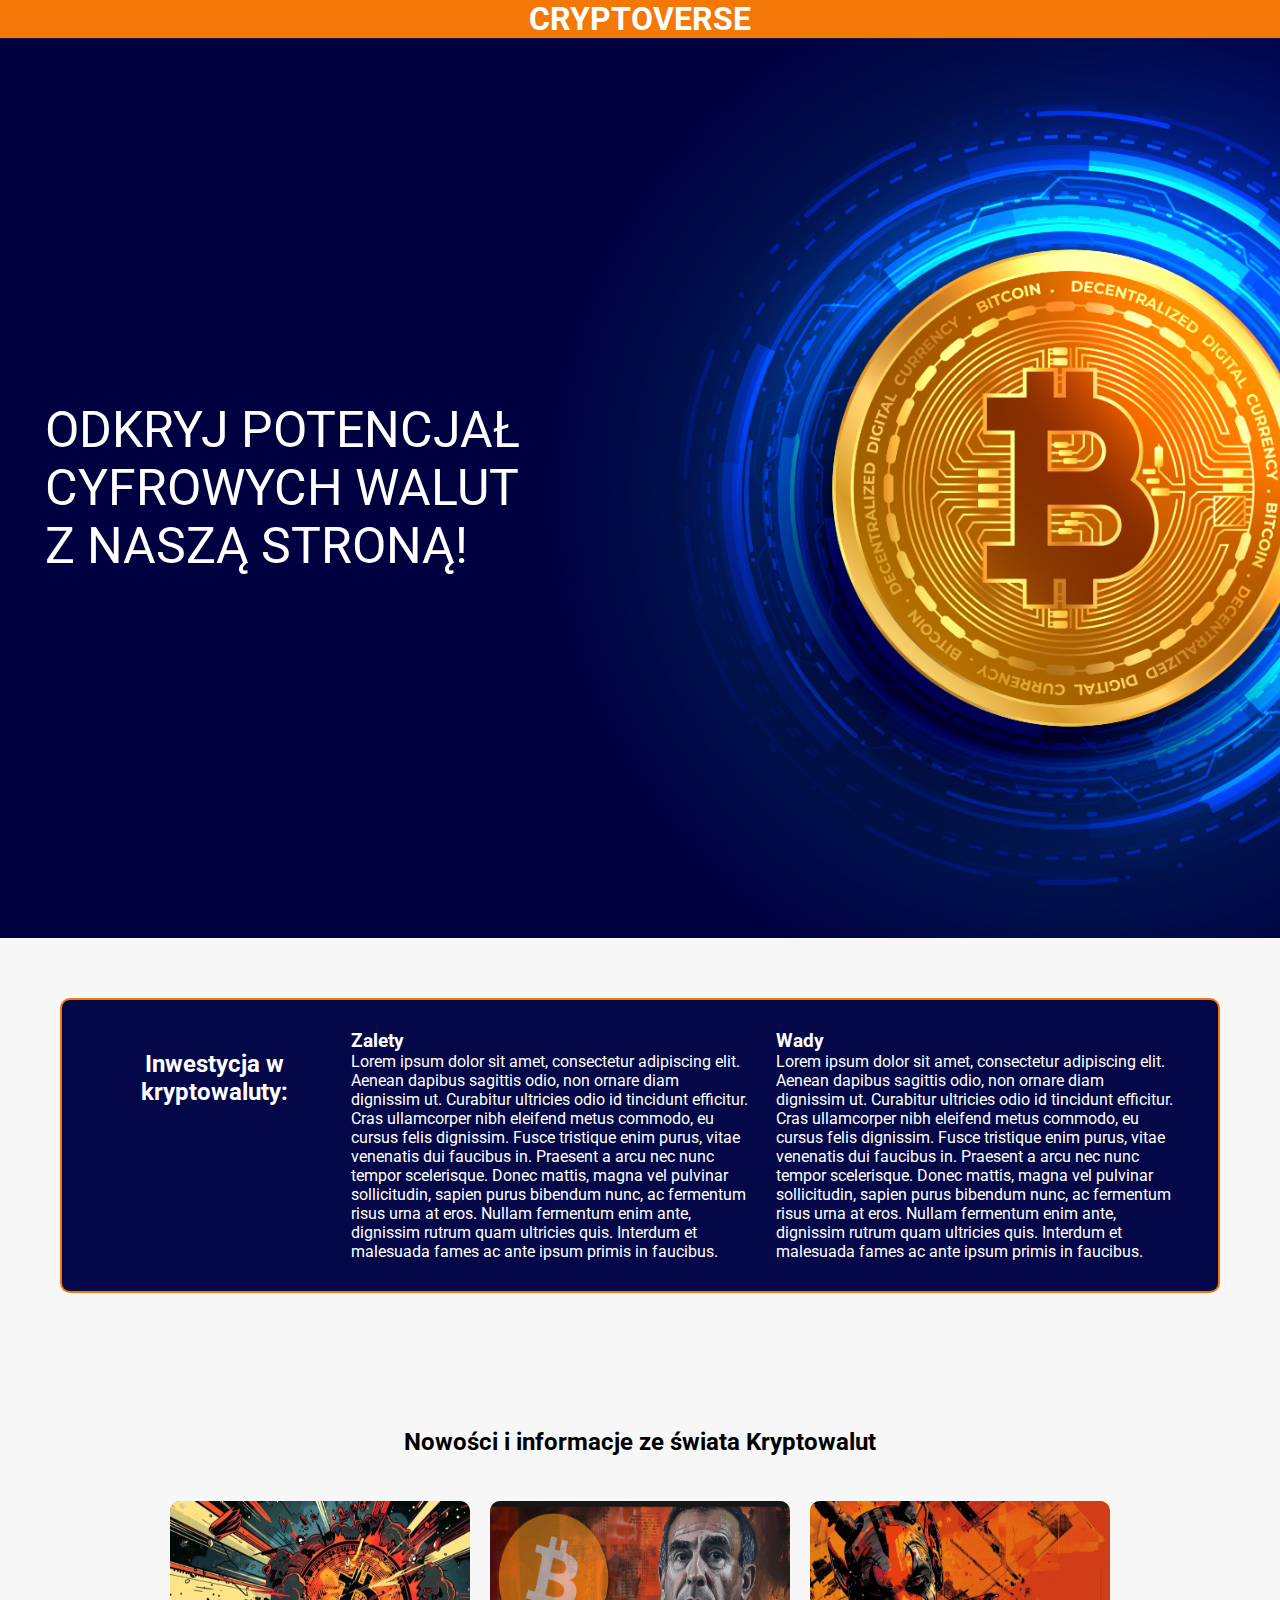
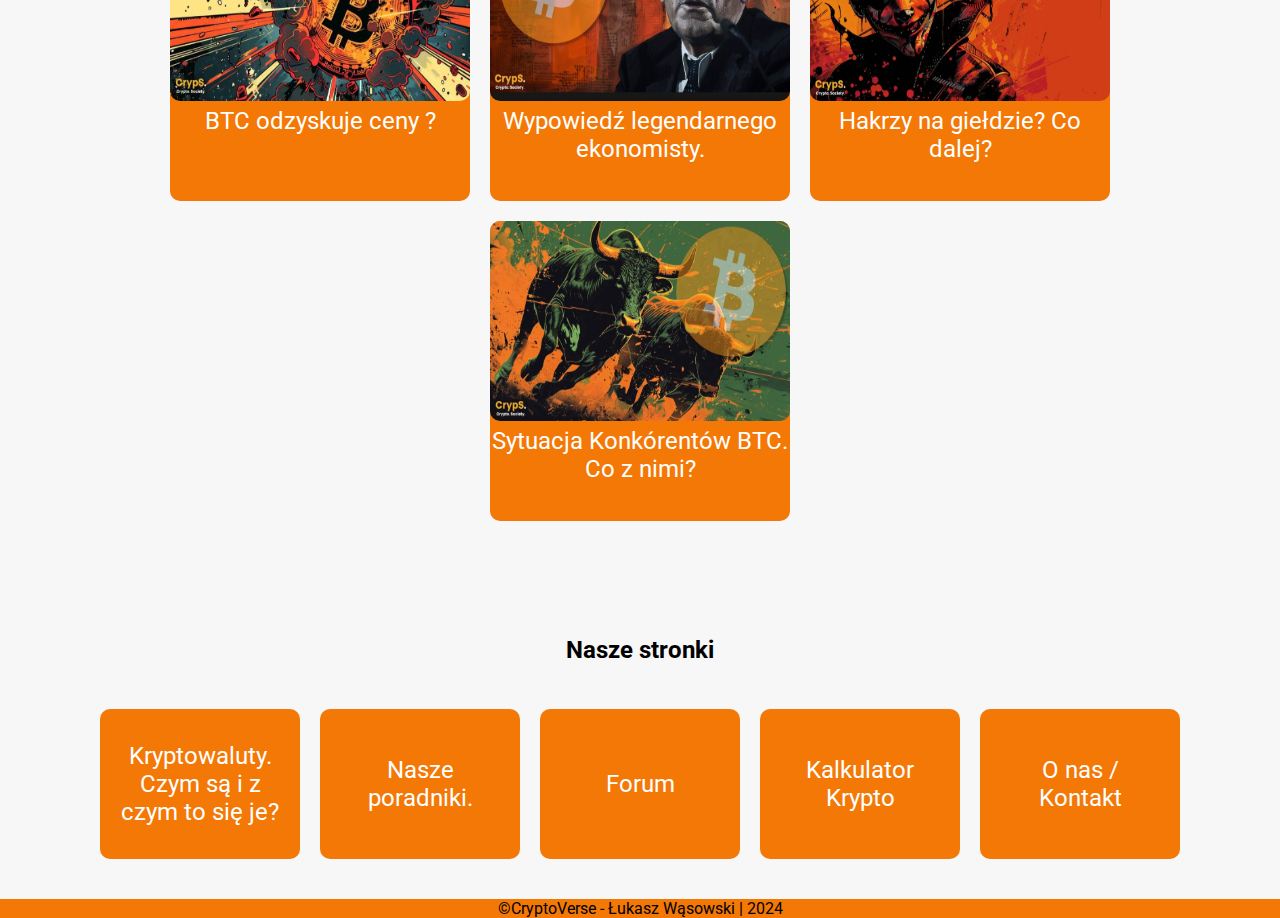
<file: index.html>
<!DOCTYPE html>
<html lang="en">
<head>
  <meta charset="UTF-8">
  <meta name="viewport" content="width=device-width, initial-scale=1.0">
  <link rel="stylesheet" href="style.css">
  <style>
    @import url('https://fonts.googleapis.com/css2?family=Roboto:ital,wght@0,100;0,300;0,400;0,500;0,700;0,900;1,100;1,300;1,400;1,500;1,700;1,900&display=swap');
    </style>
  <title>Kursy kryptowalut</title>
</head>
<body>
    <!-------------------------------------------------------->
  <header>
    <h1><a href="index.html">CryptoVerse</a></h1>
  </header>
  <!-------------------------------------------------------->
  <section class="main">
    <div class="main-content">
        <div class="slogan">Odkryj Potencjał Cyfrowych Walut z Naszą Stroną!</div>
    </div>
    <!--<div class="kursy-walut">
      <div class="kursy">$<span id="bitecoin"></span>dddddddddddd</div>
      <div class="kursy">$<span id="litecoin"></span>dddddddddd</div>
      <div class="kursy">$<span id="ethereum"></span>ddddddddd</div>
    </div>-->
  </section>
  
  
  
  <section class="opinia">
    <h2 class="opinia-h2">Inwestycja w kryptowaluty:</h2>
    <div class="zalety"><h3>Zalety</h3>Lorem ipsum dolor sit amet, consectetur adipiscing elit. Aenean dapibus sagittis odio, non ornare diam dignissim ut. Curabitur ultricies odio id tincidunt efficitur. Cras ullamcorper nibh eleifend metus commodo, eu cursus felis dignissim. Fusce tristique enim purus, vitae venenatis dui faucibus in. Praesent a arcu nec nunc tempor scelerisque. Donec mattis, magna vel pulvinar sollicitudin, sapien purus bibendum nunc, ac fermentum risus urna at eros. Nullam fermentum enim ante, dignissim rutrum quam ultricies quis. Interdum et malesuada fames ac ante ipsum primis in faucibus.</div>
    <div class="zalety"><h3>Wady</h3>Lorem ipsum dolor sit amet, consectetur adipiscing elit. Aenean dapibus sagittis odio, non ornare diam dignissim ut. Curabitur ultricies odio id tincidunt efficitur. Cras ullamcorper nibh eleifend metus commodo, eu cursus felis dignissim. Fusce tristique enim purus, vitae venenatis dui faucibus in. Praesent a arcu nec nunc tempor scelerisque. Donec mattis, magna vel pulvinar sollicitudin, sapien purus bibendum nunc, ac fermentum risus urna at eros. Nullam fermentum enim ante, dignissim rutrum quam ultricies quis. Interdum et malesuada fames ac ante ipsum primis in faucibus.</div>
  </section>
  <section class="link">
    <h2>Nowości i informacje ze świata Kryptowalut</h2>
    <div class="gallery">
      <div class="gallery-item"><img src="./res/crypto2.png"><a href="https://cryps.pl/bitcoin-odzyskuje-15-ceny-po-ostatnich-spadkach-a-w-jego-sieci-dokonal-sie-historyczny-przelom/" target="_blank">BTC odzyskuje ceny ?</a></div>
      <div class="gallery-item"><img src="./res/crypto3.png"><a href="https://cryps.pl/legendarny-ekonomista-mowi-co-jest-nonsensem-w-kwestii-bitcoina/" target="_blank">Wypowiedź legendarnego ekonomisty.</a></div>
      <div class="gallery-item"><img src="./res/crypto4.png"><a href="https://cryps.pl/hakerzy-twierdza-ze-ukradli-dane-klientow-znanej-gieldy-kryptowalut/" target="_blank">Hakrzy na giełdzie? Co dalej?</a></div>
      <div class="gallery-item"><img src="./res/crypto5.png"><a href="https://cryps.pl/bitcoin-skoczyl-o-6-i-znow-kosztuje-powyzej-60-000-usd-co-zmienilo-sytuacje-kryptowaluty/" target="_blank">Sytuacja Konkórentów BTC. Co z nimi?</a></div>
    </div>
  </section>
  <section>
    <h2>Nasze stronki</h2>
    <div class="gallery">
      <div class="gallery-item1"><a href="krypt-inf.html">Kryptowaluty. Czym są i z czym to się je?</a></div>
      <div class="gallery-item1"><a href="">Nasze poradniki.</a></div>
      <div class="gallery-item1"><a href="forum.html">Forum</a></div>
      <div class="gallery-item1"><a href="kalk.html">Kalkulator Krypto</a></div>
      <div class="gallery-item1"><a href="onas.html">O nas / Kontakt</a></div>
    </div>
  </section>
  <!-------------------------------------------------------->
  <footer>
    <div><p>&copy;CryptoVerse - Łukasz Wąsowski | 2024</p></div>
  </footer>
  <!-------------------------------------------------------->
<!--<script src="./scrypt/api-krypt.js"></script>-->
</body>
</html>
</file>
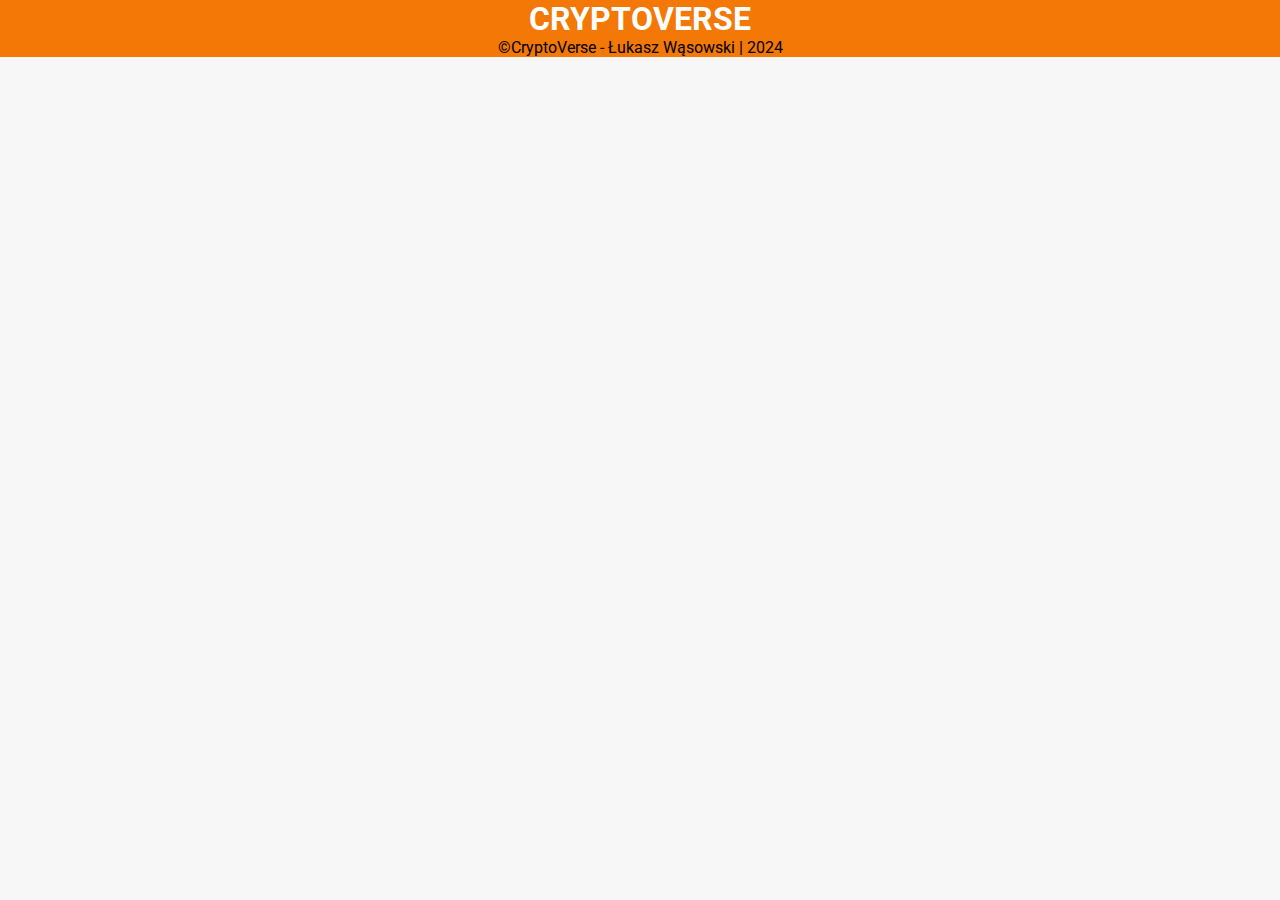
<file: forum.html>
<!DOCTYPE html>
<html lang="en">
<head>
  <meta charset="UTF-8">
  <meta name="viewport" content="width=device-width, initial-scale=1.0">
  <link rel="stylesheet" href="style.css">
  <style>
    @import url('https://fonts.googleapis.com/css2?family=Roboto:ital,wght@0,100;0,300;0,400;0,500;0,700;0,900;1,100;1,300;1,400;1,500;1,700;1,900&display=swap');
    </style>
  <title>Kursy kryptowalut</title>
</head>
<body>
    <!-------------------------------------------------------->
  <header>
    <h1><a href="index.html">CryptoVerse</a></h1>
  </header>
  <!-------------------------------------------------------->
  <!--
  <div class="container">
    <div class="tabs">
      <button id="show-posts">Pokaż Posty</button>
      <button id="add-post">Dodaj Post</button>
    </div>
    <div id="posts-tab" class="tab-content">
    </div>
    <div id="add-post-tab" class="tab-content" style="display: none;">
      <h2>Dodaj nowy post</h2>
      <form id="add-post-form">
        <input type="text" name="title" placeholder="Tytuł" required><br>
        <textarea name="content" placeholder="Treść" required></textarea><br>
        <input type="text" name="author" placeholder="Autor" required><br>
        <button type="submit">Dodaj</button>
      </form>
    </div>
  </div>
  -->
  <!-------------------------------------------------------->
  <footer>
    <div><p>&copy;CryptoVerse - Łukasz Wąsowski | 2024</p></div>
  </footer>
  <!-------------------------------------------------------->
  <script src="./scrypt/script.js"></script>
</body>
</html>
</file>
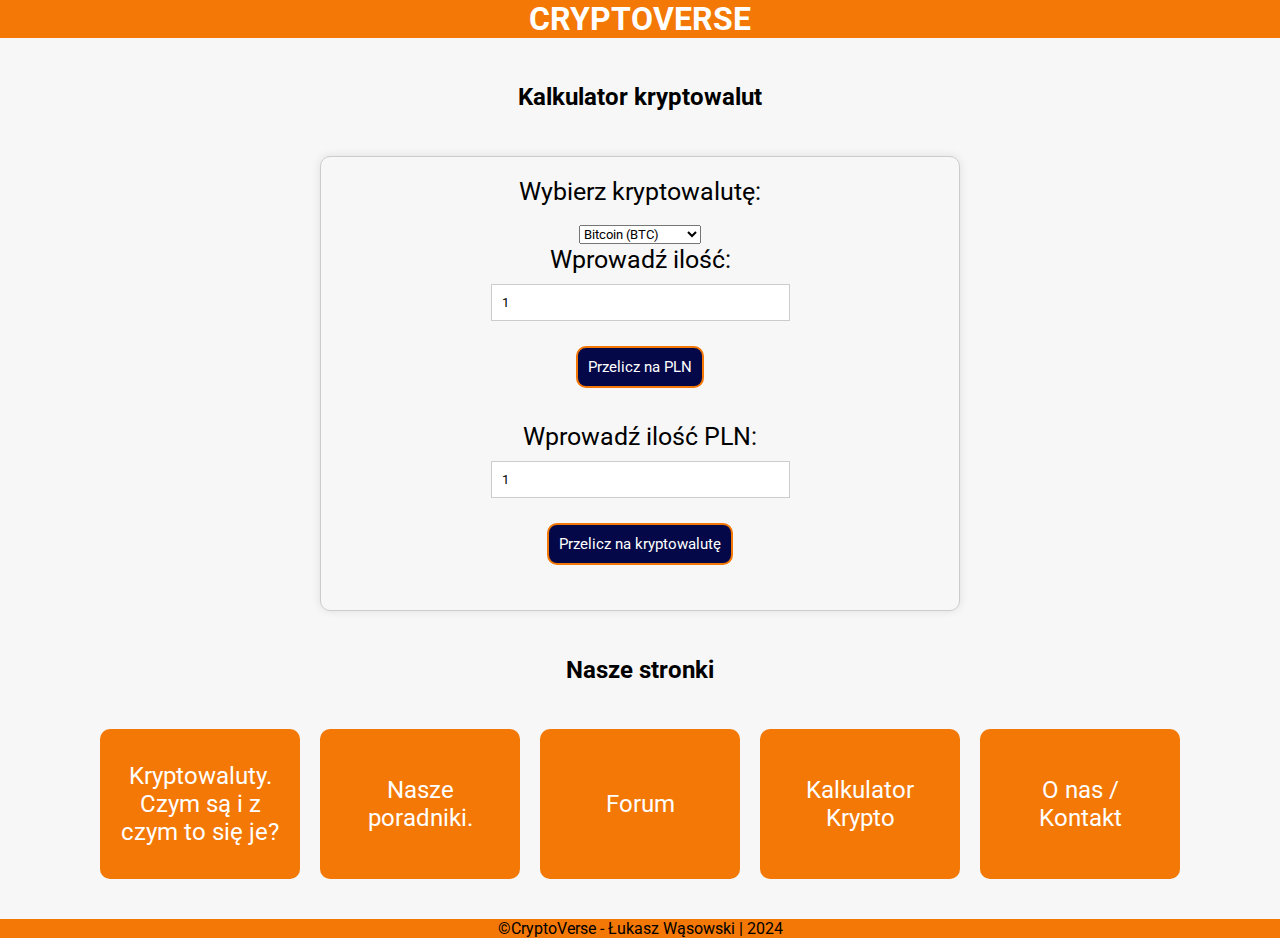
<file: kalk.html>
<!DOCTYPE html>
<html lang="en">
<head>
  <meta charset="UTF-8">
  <meta name="viewport" content="width=device-width, initial-scale=1.0">
  <link rel="stylesheet" href="style.css">
  <style>
    @import url('https://fonts.googleapis.com/css2?family=Roboto:ital,wght@0,100;0,300;0,400;0,500;0,700;0,900;1,100;1,300;1,400;1,500;1,700;1,900&display=swap');
    </style>
  <title>Kursy kryptowalut</title>
</head>
<body>
    <header>
        <h1><a href="index.html">CryptoVerse</a></h1>
      </header>
      <section>
        
        <h2>Kalkulator kryptowalut</h2>
        <form>
            <label for="crypto-select">Wybierz kryptowalutę:</label>
            <select id="crypto-select">
                <option value="btc">Bitcoin (BTC)</option>
                <option value="doge">Dogecoin (DOGE)</option>
                <option value="ltc">Litecoin (LTC)</option>
            </select>
            <label for="crypto-amount">Wprowadź ilość:</label>
            <input type="number" id="crypto-amount" value="1"><br>
            <button id="convert-btn">Przelicz na PLN</button>
            <br>
            <br>
            <label for="pln-amount">Wprowadź ilość PLN:</label>
            <input type="number" id="pln-amount" value="1"><br>
            <button id="convert-back-btn">Przelicz na kryptowalutę</button>
            <p id="result"></p>
        </form>
      </section>

      <section>
        <h2>Nasze stronki</h2>
        <div class="gallery">
          <div class="gallery-item1"><a href="krypt-inf.html">Kryptowaluty. Czym są i z czym to się je?</a></div>
          <div class="gallery-item1"><a href="">Nasze poradniki.</a></div>
          <div class="gallery-item1"><a href="forum.html">Forum</a></div>
          <div class="gallery-item1"><a href="kalk.html">Kalkulator Krypto</a></div>
          <div class="gallery-item1"><a href="onas.html">O nas / Kontakt</a></div>
        </div>
      </section>

      <footer>
        <div><p>&copy;CryptoVerse - Łukasz Wąsowski | 2024</p></div>
      </footer>
      <script>
            const exchangeRates = {
                btc: {
                    usd: 64034.96,
                    pln: 64034.96 * 4.23
                },
                doge: {
                    usd: 0.13,
                    pln: 0.13 * 4.23
                },
                ltc: {
                    usd: 242.6,
                    pln: 242.6 * 4.23
                }
            };

            const cryptoSelect = document.getElementById('crypto-select');
            const cryptoAmountInput = document.getElementById('crypto-amount');
            const convertBtn = document.getElementById('convert-btn');
            const plnAmountInput = document.getElementById('pln-amount');
            const convertBackBtn = document.getElementById('convert-back-btn');
            const resultElement = document.getElementById('result');

            cryptoSelect.addEventListener('change', () => {
                const selectedCrypto = cryptoSelect.value;
                cryptoAmountInput.placeholder = `Wprowadź ilość ${selectedCrypto}`;
            });

            convertBtn.addEventListener('click', (e) => {
                e.preventDefault();
                const selectedCrypto = cryptoSelect.value;
                const cryptoAmount = parseFloat(cryptoAmountInput.value);
                const usdAmount = cryptoAmount * exchangeRates[selectedCrypto].usd;
                const plnAmount = usdAmount * exchangeRates[selectedCrypto].pln;
                resultElement.textContent = `${cryptoAmount} ${selectedCrypto} to równowartość ${plnAmount.toFixed(2)} PLN`;
            });

            convertBackBtn.addEventListener('click', (e) => {
                e.preventDefault();
                const selectedCrypto = cryptoSelect.value;
                const plnAmount = parseFloat(plnAmountInput.value);
                const usdAmount = plnAmount / exchangeRates[selectedCrypto].pln;
                const cryptoAmount = usdAmount / exchangeRates[selectedCrypto].usd;
                resultElement.textContent = `${plnAmount} PLN to równowartość ${cryptoAmount.toFixed(8)} ${selectedCrypto}`;
            });
      </script>
      
</body>
</html>
</file>
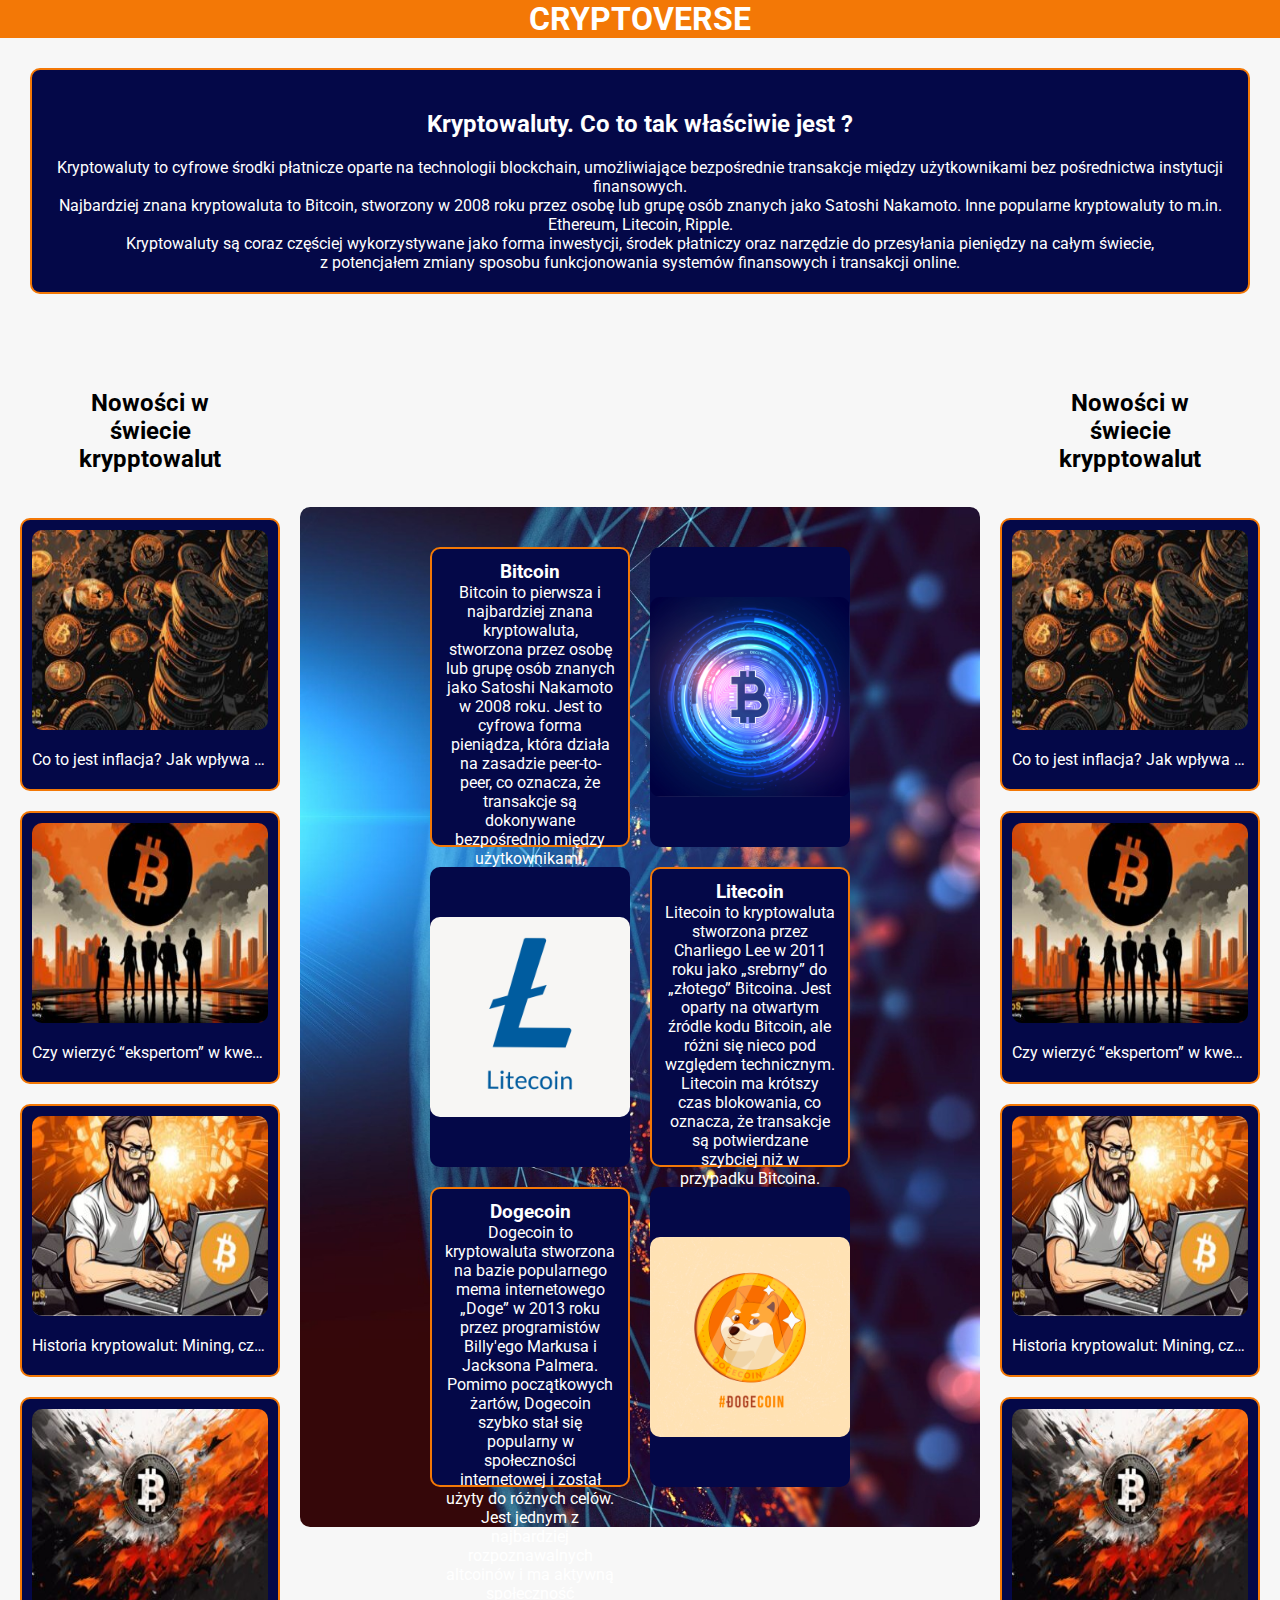
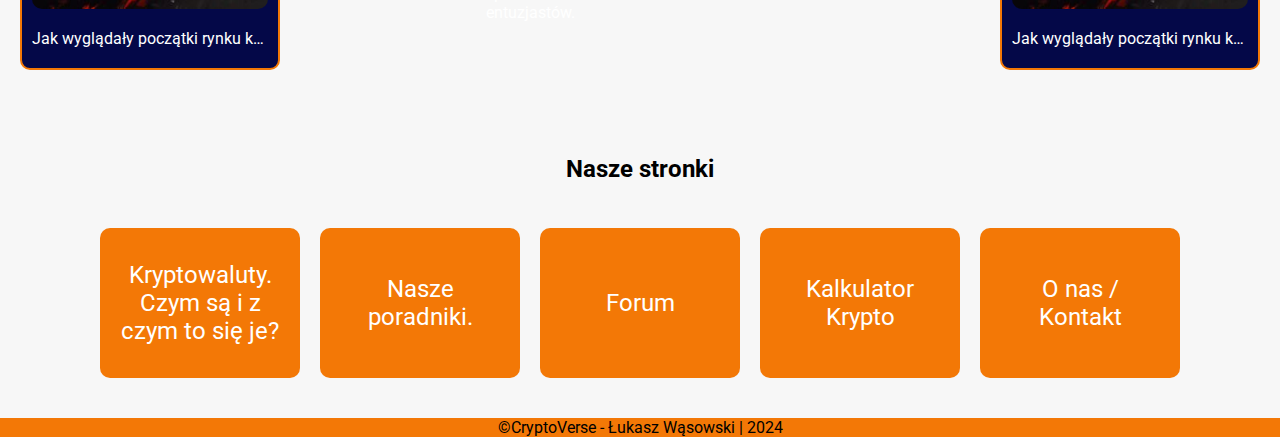
<file: krypt-inf.html>
<!DOCTYPE html>
<html lang="en">
<head>
  <meta charset="UTF-8">
  <meta name="viewport" content="width=device-width, initial-scale=1.0">
  <link rel="stylesheet" href="style.css">
  <style>
    @import url('https://fonts.googleapis.com/css2?family=Roboto:ital,wght@0,100;0,300;0,400;0,500;0,700;0,900;1,100;1,300;1,400;1,500;1,700;1,900&display=swap');
    </style>
  <title>Kursy kryptowalut</title>
</head>
<body>
    <header>
        <h1><a href="index.html">CryptoVerse</a></h1>
      </header>

      <section class="title-how">
        <div class="opis-krypt">
            <h2 class="h2-krypt">Kryptowaluty. Co to tak właściwie jest ?</h2>
            <article class="krypt-txt">
                Kryptowaluty to cyfrowe środki płatnicze oparte na technologii blockchain, umożliwiające bezpośrednie transakcje między użytkownikami bez pośrednictwa instytucji finansowych. <br>Najbardziej znana kryptowaluta to Bitcoin, stworzony w 2008 roku przez osobę lub grupę osób znanych jako Satoshi Nakamoto. Inne popularne kryptowaluty to m.in. Ethereum, Litecoin, Ripple. <br>Kryptowaluty są coraz częściej wykorzystywane jako forma inwestycji, środek płatniczy oraz narzędzie do przesyłania pieniędzy na całym świecie,<br> z potencjałem zmiany sposobu funkcjonowania systemów finansowych i transakcji online.
            </article>
        </div>
      </section>
      
      <section class="gallery-how">
        <div class="sidebar">
          <div class="currency-list">
            <h2>Nowości w świecie krypptowalut</h2>
            <div class="articles">
              <a href="https://cryps.pl/artykul/co-to-jest-inflacja-jak-wplywa-na-kryptowaluty/" target="_blank" class="article">
                <div class="article-content">
                  <img src="./res/article1.png" alt="Article 1">
                  <span>Co to jest inflacja? Jak wpływa na kryptowaluty?</span>
                </div>
              </a>
              <a href="https://cryps.pl/artykul/czy-wierzyc-ekspertom-w-kwestii-przewidywania-cen-bitcoina-sprawdzamy/" target="_blank" class="article">
                <div class="article-content">
                  <img src="./res/article2.png" alt="Article 2">
                  <span>Czy wierzyć “ekspertom” w kwestii przewidywania cen bitcoina? Sprawdzamy!</span>
                </div>
              </a>
              <a href="https://cryps.pl/artykul/historia-kryptowalut-mining-czyli-jak-kopac-100-btc-dziennie-na-laptopie/" target="_blank" class="article">
                <div class="article-content">
                  <img src="./res/article3.png" alt="Article 3">
                  <span>Historia kryptowalut: Mining, czyli jak kopać 100 BTC dziennie na laptopie</span>
                </div>
              </a>
              <a href="https://cryps.pl/artykul/jak-wygladaly-poczatki-rynku-kryptowalut-w-polsce/" target="_blank" class="article">
                <div class="article-content">
                  <img src="./res/article4.png" alt="Article 4">
                  <span>Jak wyglądały początki rynku kryptowalut w Polsce?</span>
                </div>
              </a>
            </div>
          </div>
        </div>
        <div class="how-item">
            <div class="galery-how-item"><h3>Bitcoin</h3>Bitcoin to pierwsza i najbardziej znana kryptowaluta, stworzona przez osobę lub grupę osób znanych jako Satoshi Nakamoto w 2008 roku. Jest to cyfrowa forma pieniądza, która działa na zasadzie peer-to-peer, co oznacza, że transakcje są dokonywane bezpośrednio między użytkownikami, pomijając pośredników, takich jak banki czy instytucje finansowe.</div>
            <div class="galery-how-img"><img src="./res/bitcoin.png" alt="Bitcoin" class="how-item-img"></div>
            <div class="galery-how-img"><img src="./res/litecoin.jpg" alt="Bitcoin" class="how-item-img"></div>
            <div class="galery-how-item"><h3>Litecoin</h3>Litecoin to kryptowaluta stworzona przez Charliego Lee w 2011 roku jako „srebrny” do „złotego” Bitcoina. Jest oparty na otwartym źródle kodu Bitcoin, ale różni się nieco pod względem technicznym. Litecoin ma krótszy czas blokowania, co oznacza, że transakcje są potwierdzane szybciej niż w przypadku Bitcoina. Jest powszechnie używany jako alternatywa dla Bitcoina w celu szybszych i tańszych transakcji.</div>
            <div class="galery-how-item"><h3>Dogecoin</h3>Dogecoin to kryptowaluta stworzona na bazie popularnego mema internetowego „Doge” w 2013 roku przez programistów Billy'ego Markusa i Jacksona Palmera. Pomimo początkowych żartów, Dogecoin szybko stał się popularny w społeczności internetowej i został użyty do różnych celów. Jest jednym z najbardziej rozpoznawalnych altcoinów i ma aktywną społeczność entuzjastów.</div>
            <div class="galery-how-img"><img src="./res/dogecoin.jpg" alt="Bitcoin" class="how-item-img"></div>
        </div>
        <div class="sidebar">
          <div class="currency-list">
            <h2>Nowości w świecie krypptowalut</h2>
            <div class="articles">
              <a href="https://cryps.pl/artykul/co-to-jest-inflacja-jak-wplywa-na-kryptowaluty/" target="_blank" class="article">
                <div class="article-content">
                  <img src="./res/article1.png" alt="Article 1">
                  <span>Co to jest inflacja? Jak wpływa na kryptowaluty?</span>
                </div>
              </a>
              <a href="https://cryps.pl/artykul/czy-wierzyc-ekspertom-w-kwestii-przewidywania-cen-bitcoina-sprawdzamy/" target="_blank" class="article">
                <div class="article-content">
                  <img src="./res/article2.png" alt="Article 2">
                  <span>Czy wierzyć “ekspertom” w kwestii przewidywania cen bitcoina? Sprawdzamy!</span>
                </div>
              </a>
              <a href="https://cryps.pl/artykul/historia-kryptowalut-mining-czyli-jak-kopac-100-btc-dziennie-na-laptopie/" target="_blank" class="article">
                <div class="article-content">
                  <img src="./res/article3.png" alt="Article 3">
                  <span>Historia kryptowalut: Mining, czyli jak kopać 100 BTC dziennie na laptopie</span>
                </div>
              </a>
              <a href="https://cryps.pl/artykul/jak-wygladaly-poczatki-rynku-kryptowalut-w-polsce/" target="_blank" class="article">
                <div class="article-content">
                  <img src="./res/article4.png" alt="Article 4">
                  <span>Jak wyglądały początki rynku kryptowalut w Polsce?</span>
                </div>
              </a>
            </div>
          </div>
        </div>
      </section>
    
      <section>
        <h2>Nasze stronki</h2>
        <div class="gallery">
          <div class="gallery-item1"><a href="krypt-inf.html">Kryptowaluty. Czym są i z czym to się je?</a></div>
          <div class="gallery-item1"><a href="">Nasze poradniki.</a></div>
          <div class="gallery-item1"><a href="forum.html">Forum</a></div>
          <div class="gallery-item1"><a href="kalk.html">Kalkulator Krypto</a></div>
          <div class="gallery-item1"><a href="onas.html">O nas / Kontakt</a></div>
        </div>
      </section>
      

      <footer>
        <div><p>&copy;CryptoVerse - Łukasz Wąsowski | 2024</p></div>
      </footer>
</body>
</html>
</file>
<file: style.css>
*{
    margin: 0;
    box-sizing: border-box;
    font-family: 'Roboto', sans-serif;
}
body{
    background-color: #f7f7f7;
}
footer{ 
    text-align: center;
    background-color: #f37806;
}
h1{
    background-color: #f37806;
    text-align: center;
    text-transform: uppercase;
    color: white;
}
a{
    text-decoration: none;
    color: white;
}
.main{
    background-image: url(./res/crypto1.png);
    background-repeat: no-repeat;
    background-size: cover;
    min-height: 100vh;
    display: flex;
    flex-direction: column;
    justify-content: center;
}
.main-content{
    width: 45%;
    min-height: 100%;
}
.slogan{
    margin: 5vh;
    font-size: 50px;
    text-transform: uppercase;
    min-height: 50%;
    color: white;
}
.kurs-walut{
    margin: 5vh;
    min-height: 50%;
    display:flex;
    justify-content: space-around;
    color: white;
    background-color: #3e8e41;
}
.kurs{
    padding: 4px;
}
.opinia{
    background-color: #040848;
    border: 2px double #f37806;
    border-radius: 10px;
    padding: 30px;
    margin: 60px;
    display: flex;
    justify-content: space-around;
    color: white;
    
}
.opinia-h2{
    margin: 10px;
    padding: 10px;
    width: calc(100% * 1/5 - 20px);
}
.zalety{
    width: calc(100% * 2/5 - 40px);
}
.link{
    border-radius: 10px;
    padding: 30px;
    margin: 20px;
}
.gallery {
    display: flex;
    flex-wrap: wrap;
    justify-content: center;
    align-items: center;
    gap: 20px;
    margin: 40px;
  }
  img{
    width: 300px;
    height: 200px;
    border-radius: 10px;
  }
  h2{
    text-align: center;
    margin: 45px;
  }

  .gallery-item {
    width: 300px;
    height: 300px;
    background-color: #f37806;
    font-size: 24px;
    text-align: center;
    border-radius: 10px;
  }
  .gallery-item1 {
    width: 200px;
    padding: 20px;
    height: 150px;
    background-color: #f37806;
    font-size: 24px;
    border-radius: 10px;
    display: flex;
      flex-direction: column;
      justify-content: center;
      text-align: center;
  }
 /*--------------------------------------------------------------*/
 /*---------------Krypto, co to i z czym to sie je --------------*/
 /*----------------------------Style-----------------------------*/
.title-how{
    background-color: #040848;
    border: 2px double #f37806;
    border-radius: 10px;
    color: white;
    text-align: center;
    margin: 30px;
    padding: 20px;
}
.h2-krypt{
    margin: 20px;
}
.gallery-how{
    display: flex;
    
}
.how-item{
    background-image: url(./res/backgroung-how.png);
    background-repeat: no-repeat;
    background-size: cover;
    border-radius: 10px;
    display: flex;
    flex-wrap: wrap;
    justify-content: center;
    margin: auto;
    padding: 30px;
    max-width: 70%;
}
.galery-how-item{
    width: calc((100% - 20px)/3);
    height: 300px;
    background-color: #040848;
    margin: 10px;
    padding: 12px;
    text-align: center;
    border: 2px solid #f37806;
    border-radius: 10px;
    color: white;
    
}
.galery-how-img{
    width: calc((100% - 20px)/3);
    height: 300px;
    background-color:#040848;
    margin: 10px;
    display: flex;
    align-items: center;
    justify-content: center;
    border-radius: 10px;
}

.sidebar {
    width: 300px; 
    padding: 20px;

  }
  
  .articles {
    display: flex;
    flex-wrap: wrap;
    justify-content: space-between;
  }
  
  .article {
    width: 100%;
    max-width: 300px;
    margin-bottom: 20px;
    border: 2px solid #f37806;
    border-radius: 10px;
    background-color: #040848;
    color: white;
    padding: 10px;
  }
  
  .article-content {
    display: flex;
    flex-direction: column;
    align-items: center;
    text-align: center;
  }
  
  .article-content img {
    width: 100%;
    max-width: 250px;
    margin-bottom: 20px;
  }
  
  .article-content span {
    display: block;
    width: 100%;
    max-width: 250px;
    margin-bottom: 10px;
    white-space: nowrap;
    overflow: hidden;
    text-overflow: ellipsis;
  }
.artykul-img{
    width: 100px;
    height: 100px;
}


 /*--------------------------------------------------------------*/
 /*----------------------------Forum-----------------------------*/
 /*----------------------------Style-----------------------------*/

 .container {
    max-width: 800px;
    margin: 0 auto;
    padding: 20px;
  }
  
  .tabs {
    margin-bottom: 20px;
  }
  
  .tab-content {
    display: none;
  }
  
  .tab-content.active {
    display: block;
  }

/*--------------------------------------------------------------*/
 /*-------------------------kalkulator-----------------------------*/
 /*----------------------------Style-----------------------------*/

 form {
    margin: 20px auto;
    width: 50%;
    padding: 20px;
    border: 1px solid #ccc;
    border-radius: 10px;
    box-shadow: 0 0 10px rgba(0, 0, 0, 0.1);
    font-size: 25px;
    text-align: center;
}

label {
    display: block;
    margin-bottom: 10px;
}

input[type="number"] {
    width: 50%;
    padding: 10px;
    margin-bottom: 20px;
    border: 1px solid #ccc;
}

button[type="button"] {
    background-color: #4CAF50;
    color: #fff;
    padding: 10px 20px;
    border: none;
    border-radius: 5px;
    cursor: pointer;
}

button[type="button"]:hover {
    background-color: #3e8e41;
}

#result {
    font-size: 24px;
    font-weight: bold;
    margin-top: 20px;
}

/*--------------------------------------------------------------*/
 /*-------------------------onas/kontakt-----------------------------*/
 /*----------------------------Style-----------------------------*/

.onas-div{
  background-image: url('./res/background-onas.jpg');
  background-repeat: no-repeat;
  background-size: cover;
  border-radius: 10px;
  display: flex;
    flex-wrap: wrap;
    justify-content: center;
    margin: 5px auto;
    padding: 30px;
    max-width: 70%;
}
.onas-item{
  margin: 10px;
  padding: 10px;
  border: 2px solid #f37806;
  border-radius: 10px;
  background-color: #040848;
  color: white;
  text-align: center;
  width: calc((100% - 20px)/3);
  height: 300px;
  font-size: 20px;
  display: flex;
  flex-direction: column;
  align-items: center;
  justify-content: center;
}
.kontakt-item{
  margin: 30px;
  padding: 20px;
  border: 2px solid #f37806;
  border-radius: 10px;
  background-color: #040848;
  color: white;
  text-align: center;
  max-width: 65%;
  font-size: 20px;
}
hr{
  border-width: 4px;
  border-color: #f37806;
  border-style: dashed;
  width: 70%;
  margin: 10px auto;
}
button{
  border: 2px solid #f37806;
  border-radius: 10px;
  background-color: #040848;
  color: white;
  padding: 10px;
  font-size: 15px;
  margin: 5px 15px;
}
</file>
